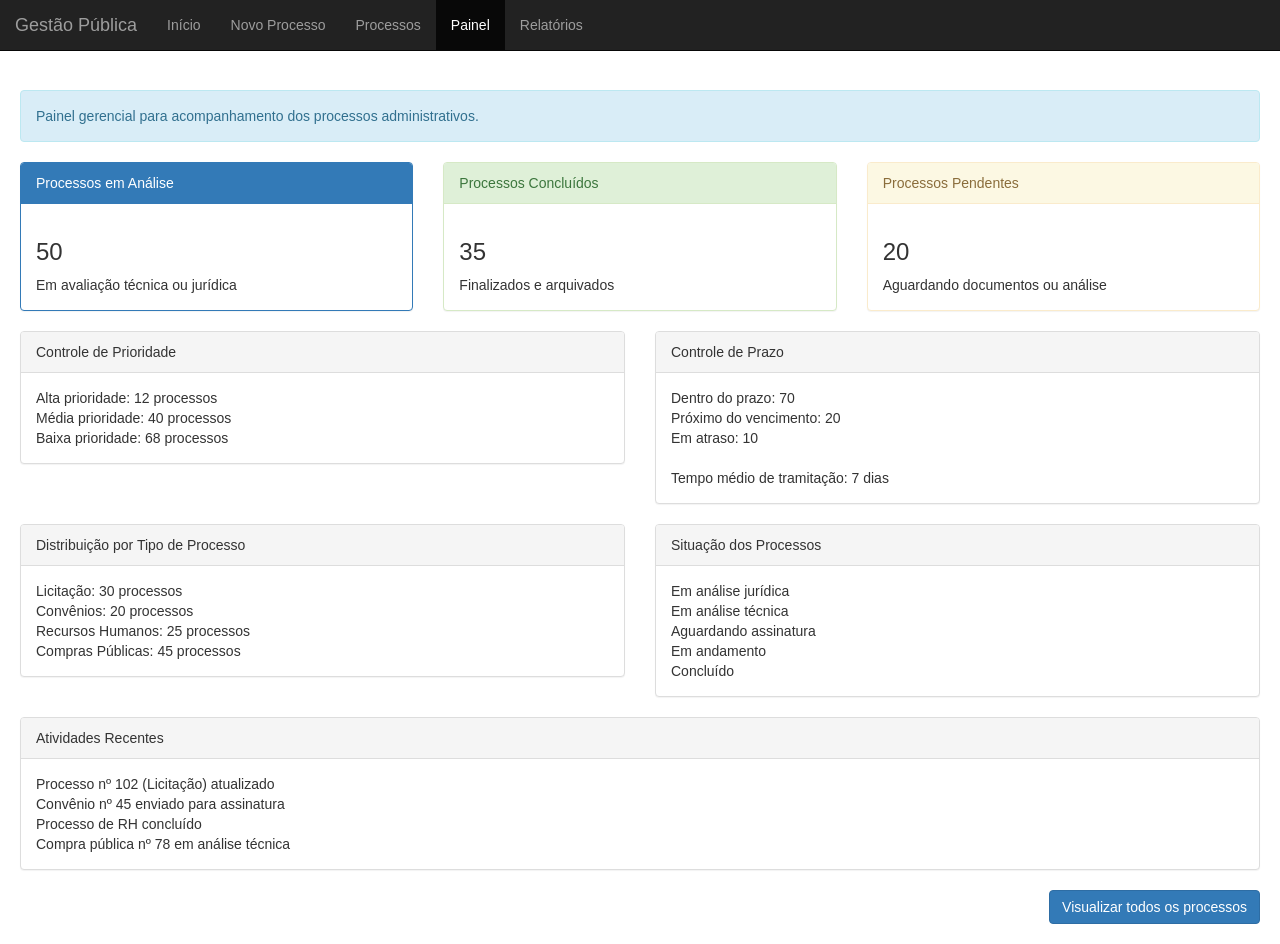
<file: dashboard.html>
<!DOCTYPE html>
<html lang="pt-BR">
<head>
<meta charset="UTF-8">
<meta name="viewport" content="width=device-width, initial-scale=1.0">
<title>Painel Gerencial</title>
<link rel="stylesheet" href="bootstrap/css/bootstrap.min.css">
</head>
<body>

<nav class="navbar navbar-inverse navbar-fixed-top">
<div class="container-fluid">
<div class="navbar-header">
<button class="navbar-toggle" data-toggle="collapse" data-target="#menuTopo">
<span class="icon-bar"></span>
<span class="icon-bar"></span>
<span class="icon-bar"></span>
</button>
<a class="navbar-brand" href="index.html">Gestão Pública</a>
</div>

<div class="collapse navbar-collapse" id="menuTopo">
<ul class="nav navbar-nav">
<li><a href="index.html">Início</a></li>
<li><a href="cadastro.html">Novo Processo</a></li>
<li><a href="listagem.html">Processos</a></li>
<li class="active"><a href="dashboard.html">Painel</a></li>
<li><a href="relatorios.html">Relatórios</a></li>
</ul>
</div>
</div>
</nav>

<div class="container-fluid" style="margin-top:70px; padding:20px;">

<div class="alert alert-info">
Painel gerencial para acompanhamento dos processos administrativos.
</div>

<div class="row">

<div class="col-md-4">
<div class="panel panel-primary">
<div class="panel-heading">Processos em Análise</div>
<div class="panel-body">
<h3>50</h3>
Em avaliação técnica ou jurídica
</div>
</div>
</div>

<div class="col-md-4">
<div class="panel panel-success">
<div class="panel-heading">Processos Concluídos</div>
<div class="panel-body">
<h3>35</h3>
Finalizados e arquivados
</div>
</div>
</div>

<div class="col-md-4">
<div class="panel panel-warning">
<div class="panel-heading">Processos Pendentes</div>
<div class="panel-body">
<h3>20</h3>
Aguardando documentos ou análise
</div>
</div>
</div>

</div>

<div class="row">

<div class="col-md-6">
<div class="panel panel-default">
<div class="panel-heading">Controle de Prioridade</div>
<div class="panel-body">
Alta prioridade: 12 processos<br>
Média prioridade: 40 processos<br>
Baixa prioridade: 68 processos
</div>
</div>
</div>

<div class="col-md-6">
<div class="panel panel-default">
<div class="panel-heading">Controle de Prazo</div>
<div class="panel-body">
Dentro do prazo: 70<br>
Próximo do vencimento: 20<br>
Em atraso: 10<br><br>
Tempo médio de tramitação: 7 dias
</div>
</div>
</div>

</div>

<div class="row">

<div class="col-md-6">
<div class="panel panel-default">
<div class="panel-heading">Distribuição por Tipo de Processo</div>
<div class="panel-body">
Licitação: 30 processos<br>
Convênios: 20 processos<br>
Recursos Humanos: 25 processos<br>
Compras Públicas: 45 processos
</div>
</div>
</div>

<div class="col-md-6">
<div class="panel panel-default">
<div class="panel-heading">Situação dos Processos</div>
<div class="panel-body">
Em análise jurídica<br>
Em análise técnica<br>
Aguardando assinatura<br>
Em andamento<br>
Concluído
</div>
</div>
</div>

</div>

<div class="row">

<div class="col-md-12">
<div class="panel panel-default">
<div class="panel-heading">Atividades Recentes</div>
<div class="panel-body">
Processo nº 102 (Licitação) atualizado<br>
Convênio nº 45 enviado para assinatura<br>
Processo de RH concluído<br>
Compra pública nº 78 em análise técnica
</div>
</div>
</div>

</div>

<div class="row">

<div class="col-md-12 text-right">
<a href="listagem.html" class="btn btn-primary">
Visualizar todos os processos
</a>
</div>

</div>

</div>

<script src="https://ajax.googleapis.com/ajax/libs/jquery/3.6.0/jquery.min.js"></script>
<script src="bootstrap/js/bootstrap.min.js"></script>

</body>
</html>
</file>
